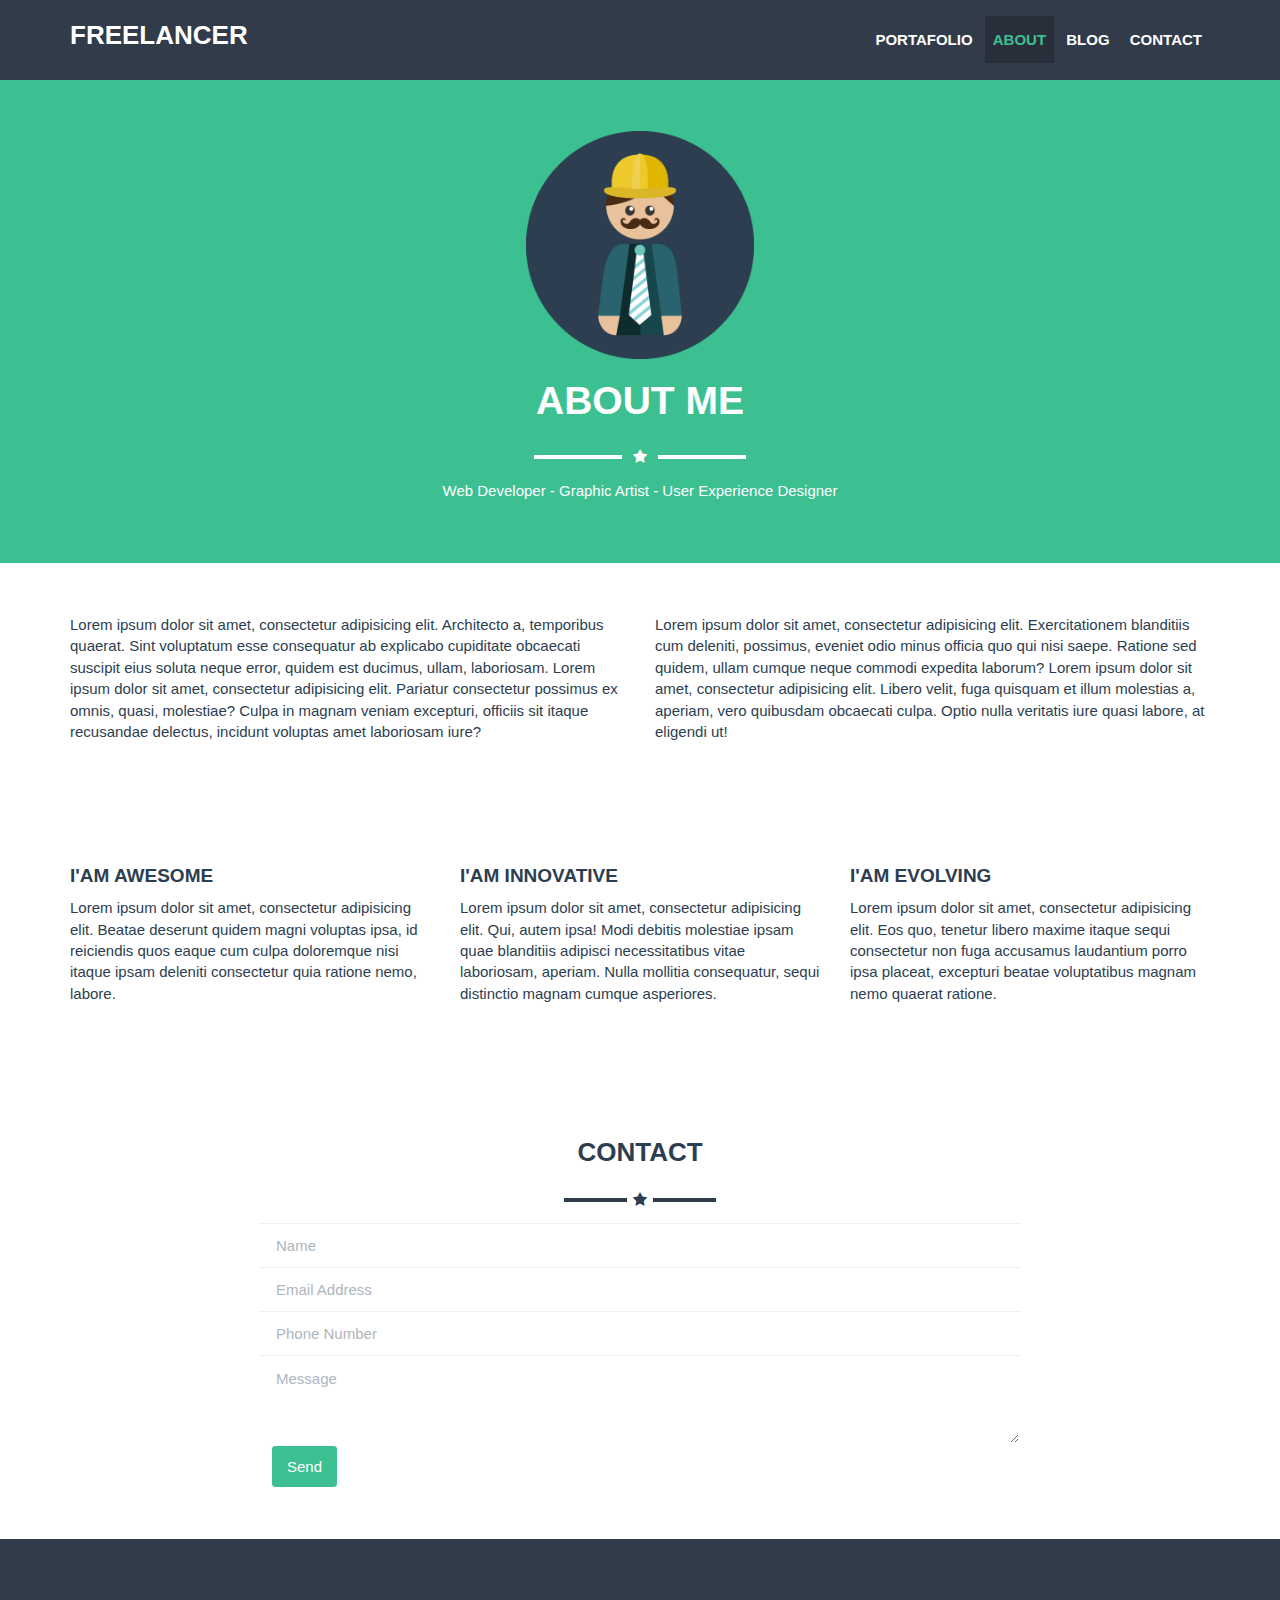
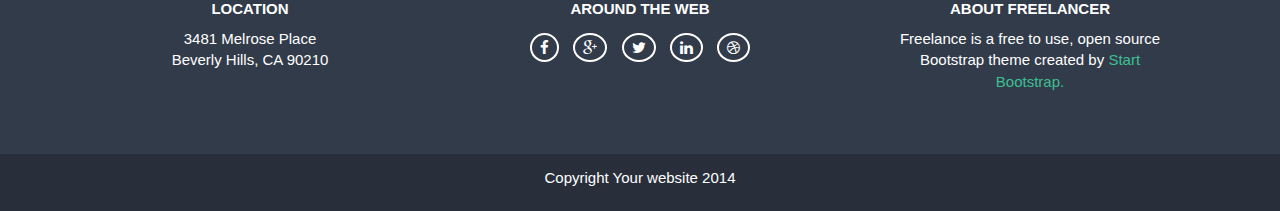
<file: about.html>
<!DOCTYPE html>
<html lang="en">
<head>
    <meta charset="utf-8">
    <meta http-equiv="X-UA-Compatible" content="IE=edge">
    <meta name="viewport" content="width=device-width, initial-scale=1">
    <meta name="description" content="">
    <meta name="author" content="">

    <title>Freelancer - About</title>
    <link href="css/bootstrap.css" rel="stylesheet">
    <link href="css/freelancer.css" rel="stylesheet">

    <!-- Custom Fonts -->
    <link href="font-awesome/css/font-awesome.min.css" rel="stylesheet" type="text/css">
    <link href="http://fonts.googleapis.com/css?family=Montserrat:400,700" rel="stylesheet" type="text/css">

    <!-- HTML5 Shim and Respond.js IE8 support of HTML5 elements and media queries -->
    <!-- WARNING: Respond.js doesn't work if you view the page via file:// -->
    <!--[if lt IE 9]>
        <script src="https://oss.maxcdn.com/libs/html5shiv/3.7.0/html5shiv.js"></script>
        <script src="https://oss.maxcdn.com/libs/respond.js/1.4.2/respond.min.js"></script>
    <![endif]-->

</head>

<body>
    <header class="hidden-xs">
        <div class="menu1 container">
            <div class="row">
                <div class="col-sm-5 col-xs-5">
                    <h3>FREELANCER</h3>
                </div>
                <div class="col-sm-7 col-xs-7">
                    <nav>
                        <a href="index.html">PORTAFOLIO</a>
                        <a class="active" href="about.html">ABOUT</a>
                        <a href="blog.html">BLOG</a>
                        <a href="#contact">CONTACT</a>
                    </nav>
                </div>
            </div>
        </div>
    </header>
    <nav class="navbar navbar-default visible-xs">
      <div class="container-fluid">
        <!-- Brand and toggle get grouped for better mobile display -->
        <div class="navbar-header">
          <button type="button" class="navbar-toggle collapsed" data-toggle="collapse" data-target="#bs-example-navbar-collapse-1" aria-expanded="false">
            <span class="sr-only">Toggle navigation</span>
            <span class="icon-bar"></span>
            <span class="icon-bar"></span>
            <span class="icon-bar"></span>
          </button>
          <a class="navbar-brand" href="index.html">FRELANCER</a>
        </div>

        <!-- Collect the nav links, forms, and other content for toggling -->
        <div class="collapse navbar-collapse" id="bs-example-navbar-collapse-1">
          <ul class="nav navbar-nav">
            <li ><a href="index.html">PORTFOLIO <span class="sr-only">(current)</span></a></li>
            <li class="active"><a href="about.html">ABOUT</a></li>
            <li><a href="blog.html">BLOG</a></li>
            <li><a href="#contact">CONTACT</a></li>        
          </ul>
        </div><!-- /.navbar-collapse -->
      </div><!-- /.container-fluid -->
    </nav>
    <div class="about">
        <div class="container">
            <div class="row">
                <div class="col-sm-12">
                    <img src="img/profile.png" alt="">
                    <h1>ABOUT ME</h1>
                    <div class="row logo">
                        <div class="col-sm-5 col-xs-5 pd-0">
                            <hr>
                        </div>
                        <div class="col-sm-2 col-xs-2 pd-0">
                            <i class="fa fa-star"></i>
                        </div>
                        <div class="col-sm-5 col-xs-5 pd-0">
                            <hr>
                        </div>
                    </div>
                    <p>Web Developer - Graphic Artist - User Experience Designer</p>
                </div>            
            </div>
        </div>
    </div>
    <div class="description">
        <div class="container">
            <div class="row">
                <div class="col-sm-6">
                    <p>Lorem ipsum dolor sit amet, consectetur adipisicing elit. Architecto a, temporibus quaerat. Sint voluptatum esse consequatur ab explicabo cupiditate obcaecati suscipit eius soluta neque error, quidem est ducimus, ullam, laboriosam. Lorem ipsum dolor sit amet, consectetur adipisicing elit. Pariatur consectetur possimus ex omnis, quasi, molestiae? Culpa in magnam veniam excepturi, officiis sit itaque recusandae delectus, incidunt voluptas amet laboriosam iure?</p>
                </div>
                <div class="col-sm-6">
                    <p>Lorem ipsum dolor sit amet, consectetur adipisicing elit. Exercitationem blanditiis cum deleniti, possimus, eveniet odio minus officia quo qui nisi saepe. Ratione sed quidem, ullam cumque neque commodi expedita laborum? Lorem ipsum dolor sit amet, consectetur adipisicing elit. Libero velit, fuga quisquam et illum molestias a, aperiam, vero quibusdam obcaecati culpa. Optio nulla veritatis iure quasi labore, at eligendi ut!</p>
                </div>
            </div>
        </div>
    </div>
    <div class="iam">
        <div class="container"> 
            <div class="row">
                <div class="col-sm-4">
                    <h4>I'AM AWESOME</h4>
                    <p>Lorem ipsum dolor sit amet, consectetur adipisicing elit. Beatae deserunt quidem magni voluptas ipsa, id reiciendis quos eaque cum culpa doloremque nisi itaque ipsam deleniti consectetur quia ratione nemo, labore.</p>
                </div>
                <div class="col-sm-4">
                    <h4>I'AM INNOVATIVE</h4>
                    <p>Lorem ipsum dolor sit amet, consectetur adipisicing elit. Qui, autem ipsa! Modi debitis molestiae ipsam quae blanditiis adipisci necessitatibus vitae laboriosam, aperiam. Nulla mollitia consequatur, sequi distinctio magnam cumque asperiores.</p>
                </div>
                <div class="col-sm-4">
                    <h4>I'AM EVOLVING</h4>
                    <p>Lorem ipsum dolor sit amet, consectetur adipisicing elit. Eos quo, tenetur libero maxime itaque sequi consectetur non fuga accusamus laudantium porro ipsa placeat, excepturi beatae voluptatibus magnam nemo quaerat ratione.</p>
                </div>
            </div>
        </div>
    </div>


    <div class="contact" id="contact">
        <div class="row">
            <div class="col-sm-12">
                <h3>CONTACT</h3>
                    <div class="row logo">
                        <div class="col-sm-5 col-xs-5 pd-0">
                            <hr>
                        </div>
                        <div class="col-sm-2 col-xs-2 pd-0">
                            <i class="fa fa-star"></i>
                        </div>
                        <div class="col-sm-5 col-xs-5 pd-0">
                            <hr>
                        </div>
                    </div>
            </div>
        </div>
        <div class="row">
            <div class="col-sm-12">
                <form class="text-left">
                  <div class="form-group">
                    <hr>
                    <input class="form-control" placeholder="Name">
                  </div>
                  <div class="form-group">
                    <hr>
                    <input type="email" class="form-control" id="exampleInputEmail1" placeholder="Email Address">
                  </div>
                  <div class="form-group">
                    <hr>
                    <input class="form-control" placeholder="Phone Number">
                  </div>
                  <div class="form-group">
                    <hr>
                    <textarea class="form-control" rows="3" placeholder="Message"></textarea>
                  </div>
                  <button type="submit" class="btn btn-default ">Send</button>
                </form>
            </div>
        </div>
    </div>
    <div class="social">
        <div class="container">
            <div class="row">
                <div class="col-sm-4">
                    <h5>LOCATION</h5>
                    <p>3481 Melrose Place <br>Beverly Hills, CA 90210</p>
                </div>
                <div class="col-sm-4">
                    <h5>AROUND THE WEB</h5>
                    <i class="fa fa-facebook"></i>
                    <i class="fa fa-google-plus"></i>
                    <i class="fa fa-twitter"></i>
                    <i class="fa fa-linkedin"></i>
                    <i class="fa fa-dribbble"></i>
                </div>
                <div class="col-sm-4">
                    <h5>ABOUT FREELANCER</h5>
                    <p>Freelance is a free to use, open source <br>Bootstrap theme created by <span>Start <br>Bootstrap.</span></p>
                </div>
            </div>
        </div>
    </div>
    <footer>
        <p>Copyright Your website 2014</p>
    </footer>
    <script src="js/jquery.js"></script>
    <script src="js/bootstrap.min.js"></script>
    <script src="js/freelancer.js"></script>
</body>

</html>
</file>
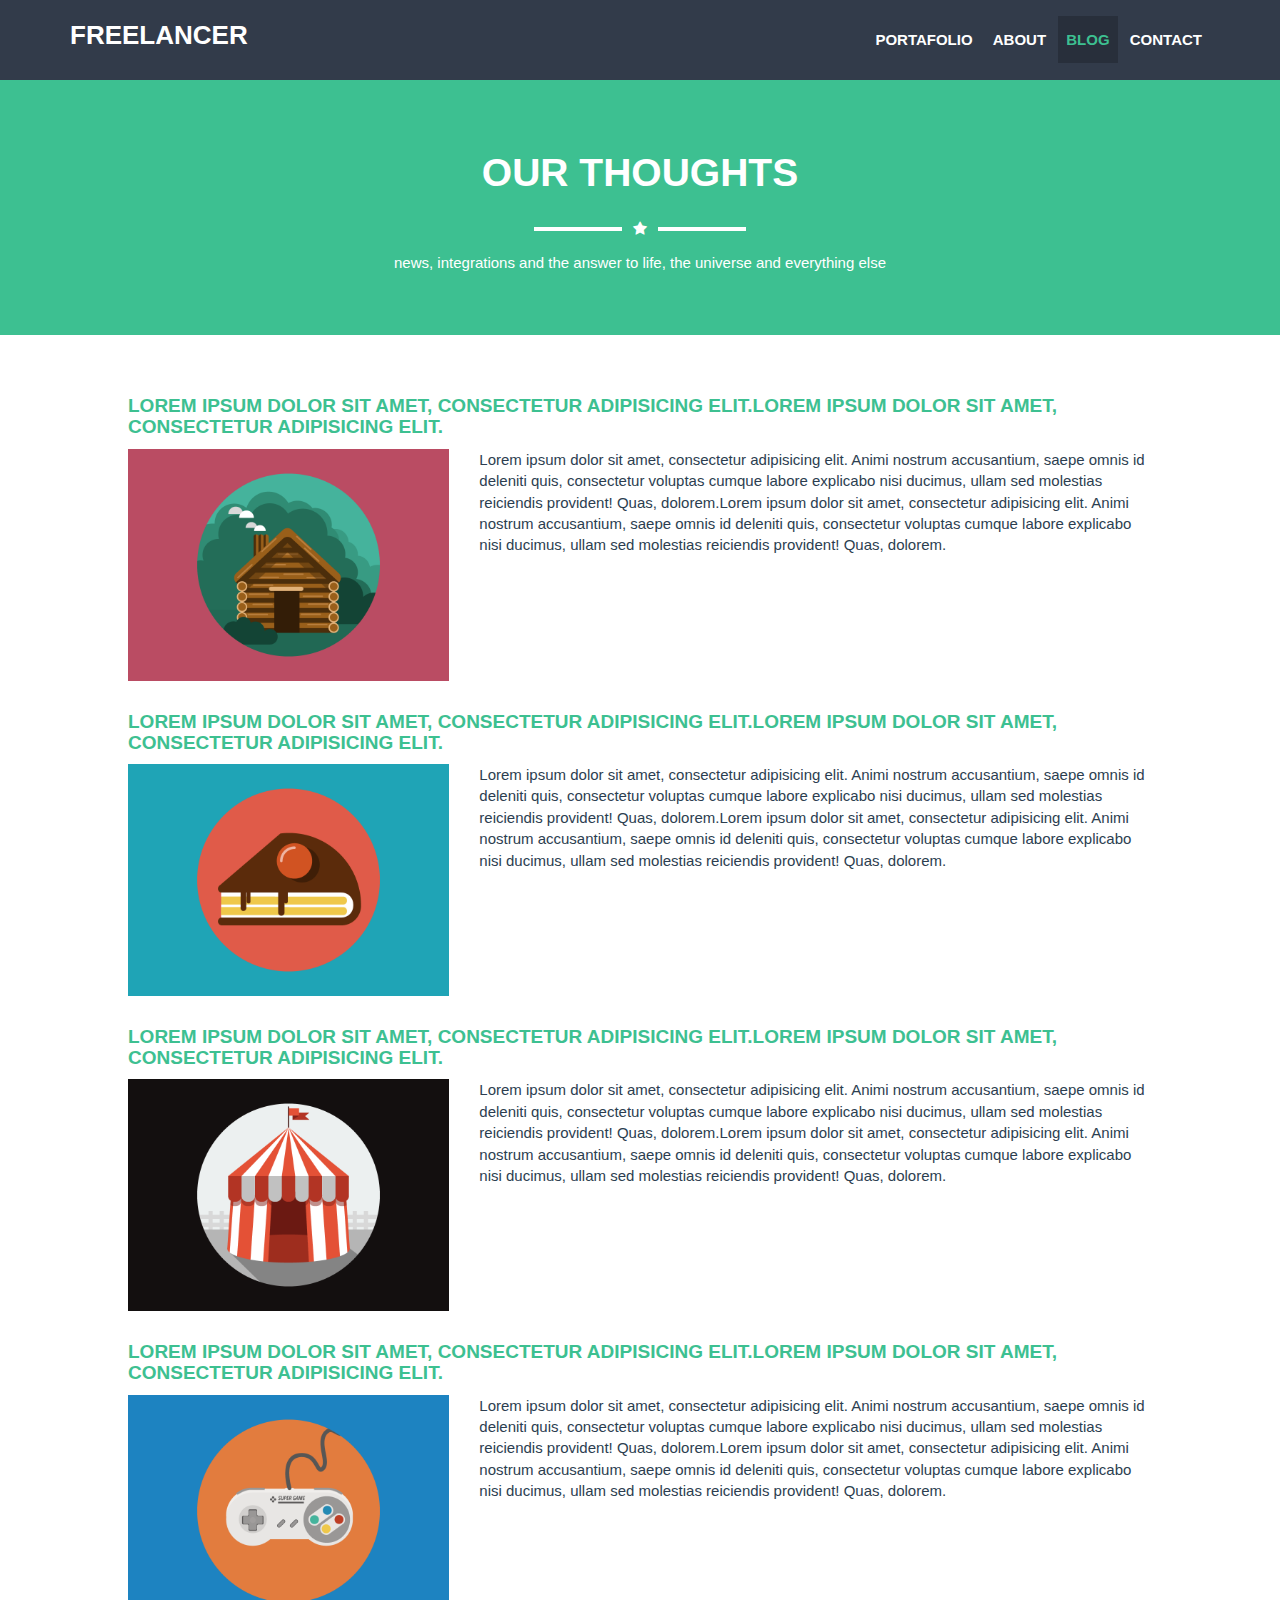
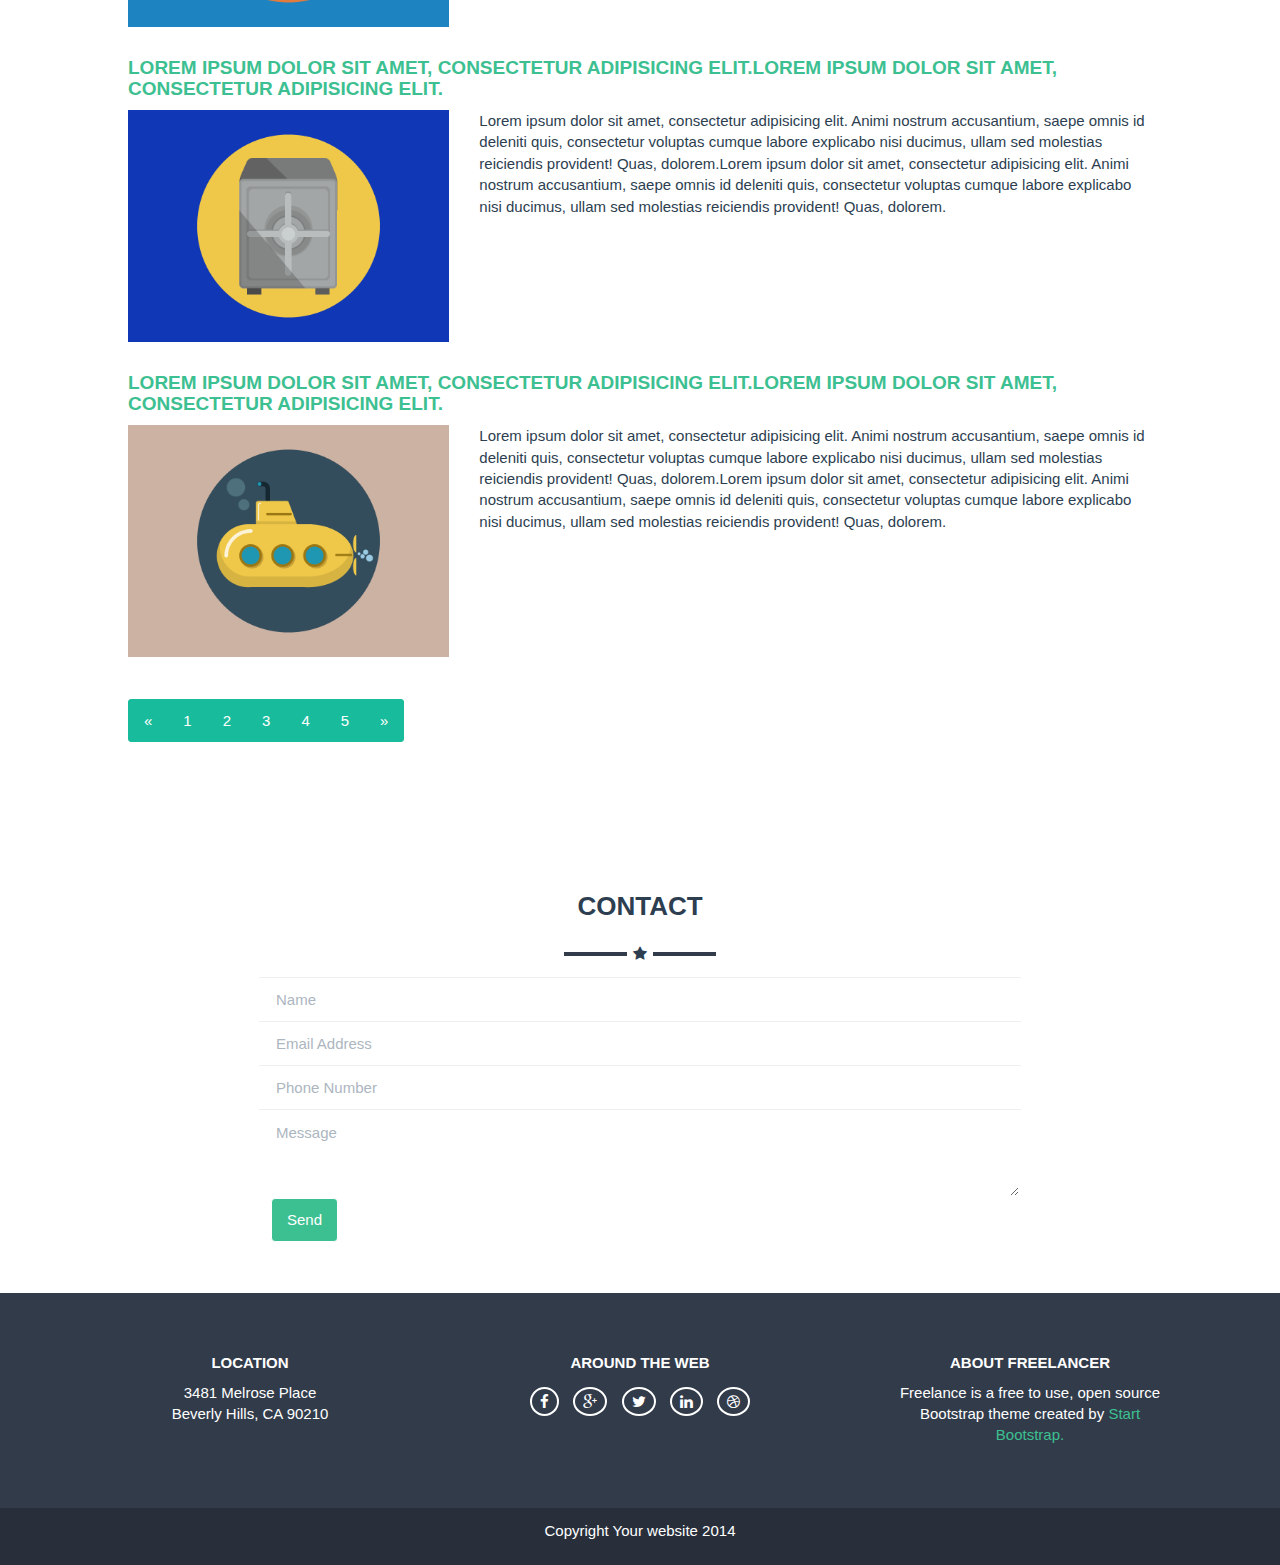
<file: blog.html>
<!DOCTYPE html>
<html lang="en">
<head>
    <meta charset="utf-8">
    <meta http-equiv="X-UA-Compatible" content="IE=edge">
    <meta name="viewport" content="width=device-width, initial-scale=1">
    <meta name="description" content="">
    <meta name="author" content="">

    <title>Freelancer - Blog</title>
    <link href="css/bootstrap.css" rel="stylesheet">
    <link href="css/freelancer.css" rel="stylesheet">

    <!-- Custom Fonts -->
    <link href="font-awesome/css/font-awesome.min.css" rel="stylesheet" type="text/css">
    <link href="http://fonts.googleapis.com/css?family=Montserrat:400,700" rel="stylesheet" type="text/css">

    <!-- HTML5 Shim and Respond.js IE8 support of HTML5 elements and media queries -->
    <!-- WARNING: Respond.js doesn't work if you view the page via file:// -->
    <!--[if lt IE 9]>
        <script src="https://oss.maxcdn.com/libs/html5shiv/3.7.0/html5shiv.js"></script>
        <script src="https://oss.maxcdn.com/libs/respond.js/1.4.2/respond.min.js"></script>
    <![endif]-->

</head>

<body>
    <header class="hidden-xs">
        <div class="menu1 container">
            <div class="row">
                <div class="col-sm-5 col-xs-5">
                    <h3>FREELANCER</h3>
                </div>
                <div class="col-sm-7 col-xs-7">
                    <nav>
                        <a href="index.html">PORTAFOLIO</a>
                        <a href="about.html">ABOUT</a>
                        <a href="blog.html" class="active">BLOG</a>
                        <a href="#contact">CONTACT</a>
                    </nav>
                </div>
            </div>
        </div>
    </header>
    <nav class="navbar navbar-default visible-xs">
      <div class="container-fluid">
        <!-- Brand and toggle get grouped for better mobile display -->
        <div class="navbar-header">
          <button type="button" class="navbar-toggle collapsed" data-toggle="collapse" data-target="#bs-example-navbar-collapse-1" aria-expanded="false">
            <span class="sr-only">Toggle navigation</span>
            <span class="icon-bar"></span>
            <span class="icon-bar"></span>
            <span class="icon-bar"></span>
          </button>
          <a class="navbar-brand" href="index.html">FRELANCER</a>
        </div>

        <!-- Collect the nav links, forms, and other content for toggling -->
        <div class="collapse navbar-collapse" id="bs-example-navbar-collapse-1">
          <ul class="nav navbar-nav">
            <li ><a href="index.html">PORTFOLIO <span class="sr-only">(current)</span></a></li>
            <li><a href="about.html">ABOUT</a></li>
            <li class="active"><a href="blog.html">BLOG</a></li>
            <li><a href="#contact">CONTACT</a></li>        
          </ul>
        </div><!-- /.navbar-collapse -->
      </div><!-- /.container-fluid -->
    </nav>
    <div class="thoughts">
        <div class="container">
            <div class="row">
                <div class="col-sm-12">
                    <h1>OUR THOUGHTS</h1>
                    <div class="row logo">
                        <div class="col-sm-5 col-xs-5 pd-0">
                            <hr>
                        </div>
                        <div class="col-sm-2 col-xs-2 pd-0">
                            <i class="fa fa-star"></i>
                        </div>
                        <div class="col-sm-5 col-xs-5 pd-0">
                            <hr>
                        </div>
                    </div>
                    <p>news, integrations and the answer to life, the universe and everything else</p>
                </div>
            </div>
        </div>
    </div>
    <div class="blog">
        <div class="row">
            <div class="col-sm-12">
                <h4>Lorem ipsum dolor sit amet, consectetur adipisicing elit.Lorem ipsum dolor sit amet, consectetur adipisicing elit.</h4>
            </div>
        </div>
        <div class="row mg-2">
            <div class="col-sm-4">
                <img src="img/portfolio/cabin.png" alt="">
            </div>
            <div class="col-sm-8">
                <p>Lorem ipsum dolor sit amet, consectetur adipisicing elit. Animi nostrum accusantium, saepe omnis id deleniti quis, consectetur voluptas cumque labore explicabo nisi ducimus, ullam sed molestias reiciendis provident! Quas, dolorem.Lorem ipsum dolor sit amet, consectetur adipisicing elit. Animi nostrum accusantium, saepe omnis id deleniti quis, consectetur voluptas cumque labore explicabo nisi ducimus, ullam sed molestias reiciendis provident! Quas, dolorem.</p>
            </div>
        </div>
        <div class="row">
            <div class="col-sm-12">
                <h4>Lorem ipsum dolor sit amet, consectetur adipisicing elit.Lorem ipsum dolor sit amet, consectetur adipisicing elit.</h4>
            </div>
        </div>
        <div class="row mg-2">
            <div class="col-sm-4">
                <img src="img/portfolio/cake.png" alt="">
            </div>
            <div class="col-sm-8">
                <p>Lorem ipsum dolor sit amet, consectetur adipisicing elit. Animi nostrum accusantium, saepe omnis id deleniti quis, consectetur voluptas cumque labore explicabo nisi ducimus, ullam sed molestias reiciendis provident! Quas, dolorem.Lorem ipsum dolor sit amet, consectetur adipisicing elit. Animi nostrum accusantium, saepe omnis id deleniti quis, consectetur voluptas cumque labore explicabo nisi ducimus, ullam sed molestias reiciendis provident! Quas, dolorem.</p>
            </div>
        </div>
        <div class="row">
            <div class="col-sm-12">
                <h4>Lorem ipsum dolor sit amet, consectetur adipisicing elit.Lorem ipsum dolor sit amet, consectetur adipisicing elit.</h4>
            </div>
        </div>
        <div class="row mg-2">
            <div class="col-sm-4">
                <img src="img/portfolio/circus.png" alt="">
            </div>
            <div class="col-sm-8">
                <p>Lorem ipsum dolor sit amet, consectetur adipisicing elit. Animi nostrum accusantium, saepe omnis id deleniti quis, consectetur voluptas cumque labore explicabo nisi ducimus, ullam sed molestias reiciendis provident! Quas, dolorem.Lorem ipsum dolor sit amet, consectetur adipisicing elit. Animi nostrum accusantium, saepe omnis id deleniti quis, consectetur voluptas cumque labore explicabo nisi ducimus, ullam sed molestias reiciendis provident! Quas, dolorem.</p>
            </div>
        </div>
        <div class="row">
            <div class="col-sm-12">
                <h4>Lorem ipsum dolor sit amet, consectetur adipisicing elit.Lorem ipsum dolor sit amet, consectetur adipisicing elit.</h4>
            </div>
        </div>
        <div class="row mg-2">
            <div class="col-sm-4">
                <img src="img/portfolio/game.png" alt="">
            </div>
            <div class="col-sm-8">
                <p>Lorem ipsum dolor sit amet, consectetur adipisicing elit. Animi nostrum accusantium, saepe omnis id deleniti quis, consectetur voluptas cumque labore explicabo nisi ducimus, ullam sed molestias reiciendis provident! Quas, dolorem.Lorem ipsum dolor sit amet, consectetur adipisicing elit. Animi nostrum accusantium, saepe omnis id deleniti quis, consectetur voluptas cumque labore explicabo nisi ducimus, ullam sed molestias reiciendis provident! Quas, dolorem.</p>
            </div>
        </div>
        <div class="row">
            <div class="col-sm-12">
                <h4>Lorem ipsum dolor sit amet, consectetur adipisicing elit.Lorem ipsum dolor sit amet, consectetur adipisicing elit.</h4>
            </div>
        </div>
        <div class="row mg-2">
            <div class="col-sm-4">
                <img src="img/portfolio/safe.png" alt="">
            </div>
            <div class="col-sm-8">
                <p>Lorem ipsum dolor sit amet, consectetur adipisicing elit. Animi nostrum accusantium, saepe omnis id deleniti quis, consectetur voluptas cumque labore explicabo nisi ducimus, ullam sed molestias reiciendis provident! Quas, dolorem.Lorem ipsum dolor sit amet, consectetur adipisicing elit. Animi nostrum accusantium, saepe omnis id deleniti quis, consectetur voluptas cumque labore explicabo nisi ducimus, ullam sed molestias reiciendis provident! Quas, dolorem.</p>
            </div>
        </div>
        <div class="row">
            <div class="col-sm-12">
                <h4>Lorem ipsum dolor sit amet, consectetur adipisicing elit.Lorem ipsum dolor sit amet, consectetur adipisicing elit.</h4>
            </div>
        </div>
        <div class="row mg-2">
            <div class="col-sm-4">
                <img src="img/portfolio/submarine.png" alt="">
            </div>
            <div class="col-sm-8">
                <p>Lorem ipsum dolor sit amet, consectetur adipisicing elit. Animi nostrum accusantium, saepe omnis id deleniti quis, consectetur voluptas cumque labore explicabo nisi ducimus, ullam sed molestias reiciendis provident! Quas, dolorem.Lorem ipsum dolor sit amet, consectetur adipisicing elit. Animi nostrum accusantium, saepe omnis id deleniti quis, consectetur voluptas cumque labore explicabo nisi ducimus, ullam sed molestias reiciendis provident! Quas, dolorem.</p>
            </div>
        </div>
        <ul class="pagination">
          <li><a href="#">&laquo;</a></li>
          <li><a href="#">1</a></li>
          <li><a href="#">2</a></li>
          <li><a href="#">3</a></li>
          <li><a href="#">4</a></li>
          <li><a href="#">5</a></li>
          <li><a href="#">&raquo;</a></li>
        </ul>
    </div>


    <div class="contact" id="contact">
        <div class="row">
            <div class="col-sm-12">
                <h3>CONTACT</h3>
                    <div class="row logo">
                        <div class="col-sm-5 col-xs-5 pd-0">
                            <hr>
                        </div>
                        <div class="col-sm-2 col-xs-2 pd-0">
                            <i class="fa fa-star"></i>
                        </div>
                        <div class="col-sm-5 col-xs-5 pd-0">
                            <hr>
                        </div>
                    </div>
            </div>
        </div>
        <div class="row">
            <div class="col-sm-12">
                <form class="text-left">
                  <div class="form-group">
                    <hr>
                    <input class="form-control" placeholder="Name">
                  </div>
                  <div class="form-group">
                    <hr>
                    <input type="email" class="form-control" id="exampleInputEmail1" placeholder="Email Address">
                  </div>
                  <div class="form-group">
                    <hr>
                    <input class="form-control" placeholder="Phone Number">
                  </div>
                  <div class="form-group">
                    <hr>
                    <textarea class="form-control" rows="3" placeholder="Message"></textarea>
                  </div>
                  <button type="submit" class="btn btn-default ">Send</button>
                </form>
            </div>
        </div>
    </div>
    <div class="social">
        <div class="container">
            <div class="row">
                <div class="col-sm-4">
                    <h5>LOCATION</h5>
                    <p>3481 Melrose Place <br>Beverly Hills, CA 90210</p>
                </div>
                <div class="col-sm-4">
                    <h5>AROUND THE WEB</h5>
                    <i class="fa fa-facebook"></i>
                    <i class="fa fa-google-plus"></i>
                    <i class="fa fa-twitter"></i>
                    <i class="fa fa-linkedin"></i>
                    <i class="fa fa-dribbble"></i>
                </div>
                <div class="col-sm-4">
                    <h5>ABOUT FREELANCER</h5>
                    <p>Freelance is a free to use, open source <br>Bootstrap theme created by <span>Start <br>Bootstrap.</span></p>
                </div>
            </div>
        </div>
    </div>
    <footer>
        <p>Copyright Your website 2014</p>
    </footer>

    <script src="js/jquery.js"></script>
    <script src="js/bootstrap.min.js"></script>
    <script src="js/freelancer.js"></script>
</body>

</html>
</file>
<file: css/freelancer.css>
header{
  background-color: #323b4a;
  color: white;  
  line-height: 80px;  
}

h3{
  font-weight: 900;
}
/*menu*/
.menu1 nav{
  text-align: right;
}

.menu1 a{
  text-align: none;
  font-weight: 900;
  color: white;
  padding: 0px 8px;
}

.menu1 .active,.menu1 nav a:hover{
  background-color: #282f3b;
  padding: 15px 8px;
  text-decoration: none;
  color: #3dc091;
}

.navbar{
  margin-bottom: 0px;
}

/*superstar*/
.super-star{
  background-color: #3dc091;
  text-align: center;
  color: white;
  padding: 4% 0%;
}

h1,h2,h3,h4,h5{
  font-weight: 900;
}

/*logo*/
.logo{
  padding: 0px 42%;
}

.logo i {
  padding-top: 15px;
}

.super-star .logo hr, .about .logo hr, .thoughts .logo hr, .about-main .logo hr{
  border: 2px solid white;
}

/*portfolio*/
.portfolio {
  text-align: center;
  padding: 4% 0%;
}

.portfolio .logo hr, .contact .logo hr{
  border: 2px solid #323b4a;
}

.portfolio img{
  width: 100%;
}

.relative{
      display: block;
    position: relative;
    margin: 0 auto;
    max-width: 400px;
}
}

.portfolio-item {
    right: 0;
    margin: 0 0 15px;
}

.portfolio-item .portfolio-link {
    display: block;
    position: relative;
    margin: 0 auto;
    max-width: 400px;
}

.caption {
    position: absolute;
    width: 100%;
    height: 100%;
    opacity: 0;
    background: rgba(24,188,156,.9);
    -webkit-transition: all ease .5s;
    -moz-transition: all ease .5s;
    transition: all ease .5s;
}

.caption:hover {
    opacity: 1;
}

.caption .caption-content {
    position: absolute;
    top: 50%;
    width: 100%;
    height: 20px;
    margin-top: -12px;
    text-align: center;
    font-size: 20px;
    color: #fff;
}

.caption .caption-content i {
    margin-top: -12px;
}


/*about*/
.about-main{
  background-color: #3dc091;
  text-align: center;
  padding: 4% 10%;
  color: white;
}

.about-main .btn-default{
  background-color: #3dc091;
  border-color: white;
  color: #323b4a;
}

/*contact*/
.contact{
  padding: 4% 20%;
  text-align: center;
}

.contact input, .contact textarea, form .form-control{
  border-color: transparent;
}

form hr{
  margin: 0px;
}

form .form-group{
  margin: 0px 3px;  
}

.contact .btn-default{
  background-color: #3dc091;
  border-color: white;
  color: white;
  margin-left: 15px;
}

.social{
  text-align: center;
  color: white;
  background-color: #323b4a;
  padding: 4% 0%;
}

.social span{
  color: #3dc091;
}

.social i{
  margin: 5px;
  border: 2px solid white;
  border-radius: 100%;
  padding: 5px 8px;
}

.social h5{
  font-weight: 900;
}
/*footer*/
footer{
  text-align: center;
  background-color: #282f3b;
  color: white;
  padding: 1% 0%;
}

.pd-0{
  padding: 0px;
}

.mg-2{
  margin-bottom: 2%;
}

/********************************************************/
/*About*/
.about{
  background-color: #3dc091;
  text-align: center;
  color: white;
  padding: 4% 0%;
}

.about img{
  width: 20%;
}

.description, .iam{
  padding: 4% 0%;
}
/********************************************************/
/*Blog*/
.thoughts{
  background-color: #3dc091;
  text-align: center;
  color: white;
  padding: 4% 0%;
}

.blog{
padding: 4% 10%;

}

.blog h4{
  color: #3dc091;
  text-transform: uppercase;
}

.blog img{
  width: 100%;
}

.pagination{
  background-color: #3dc091;
}
</file>
